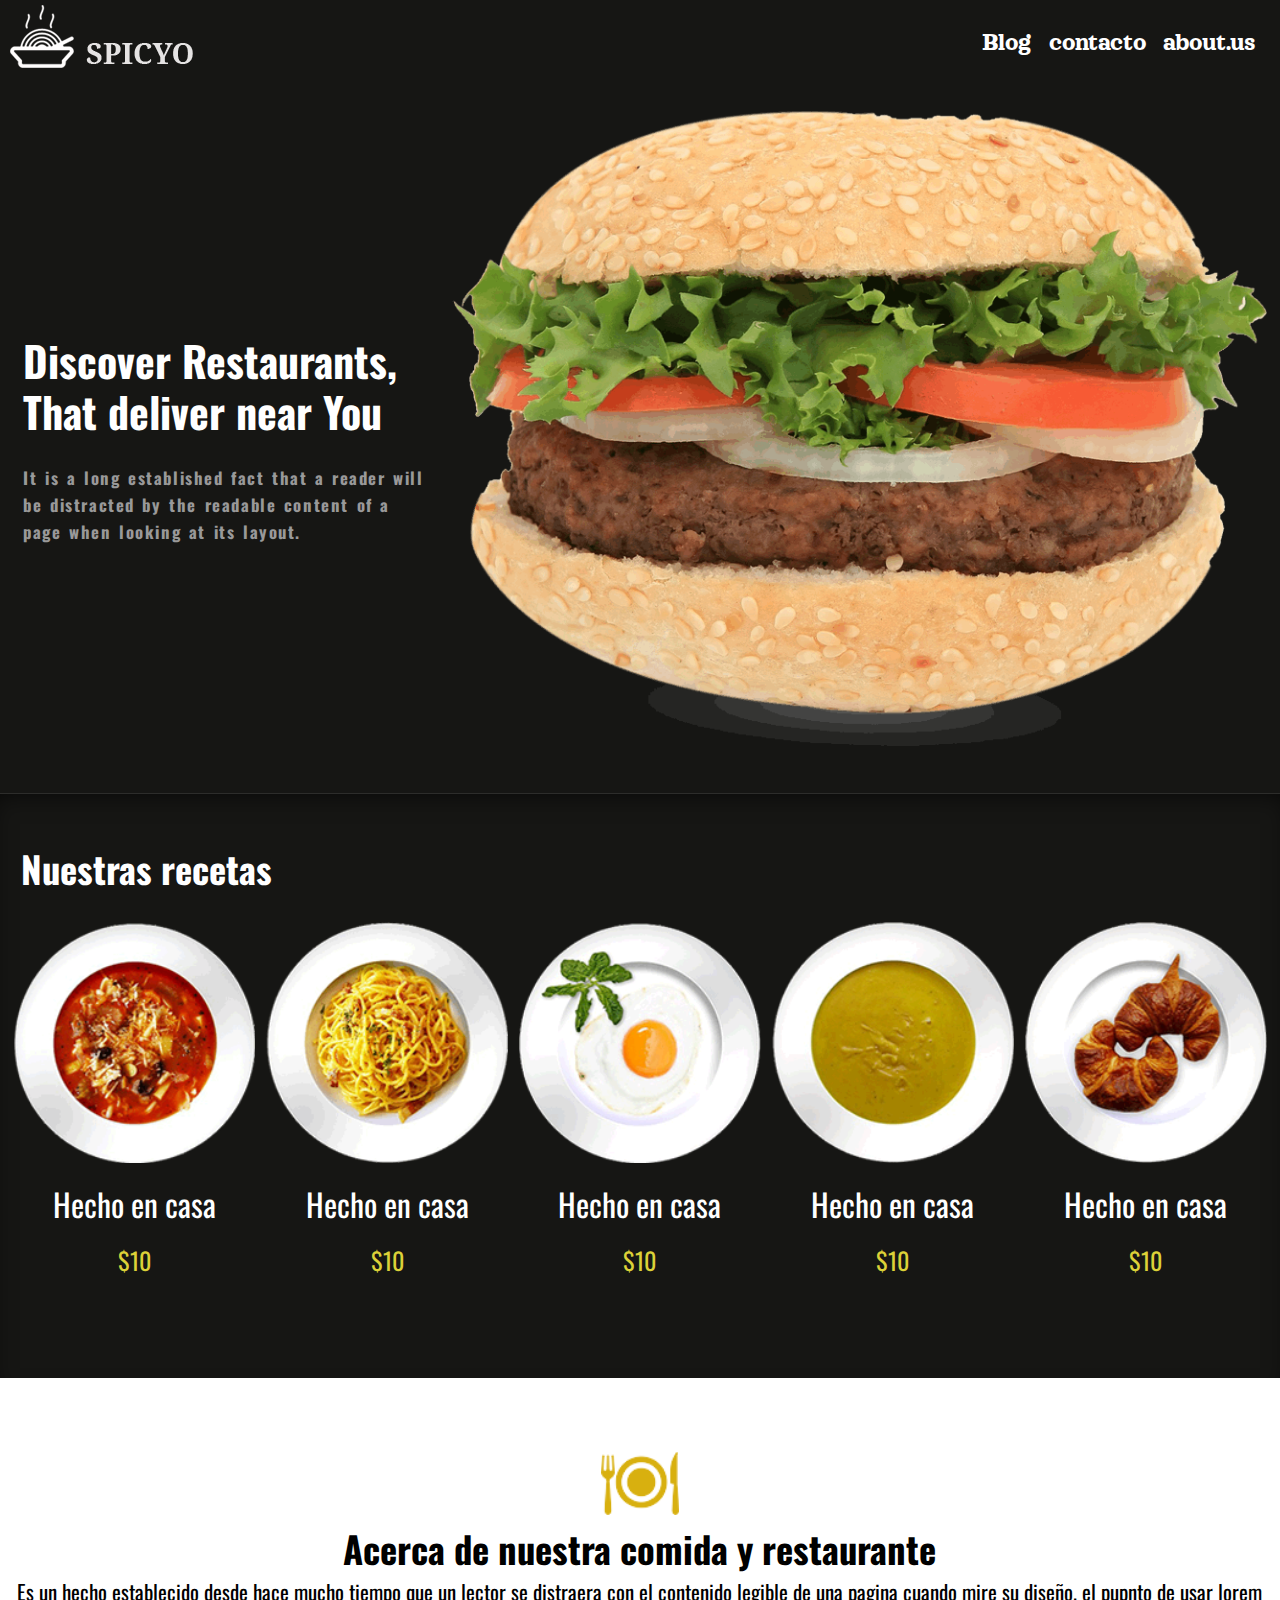
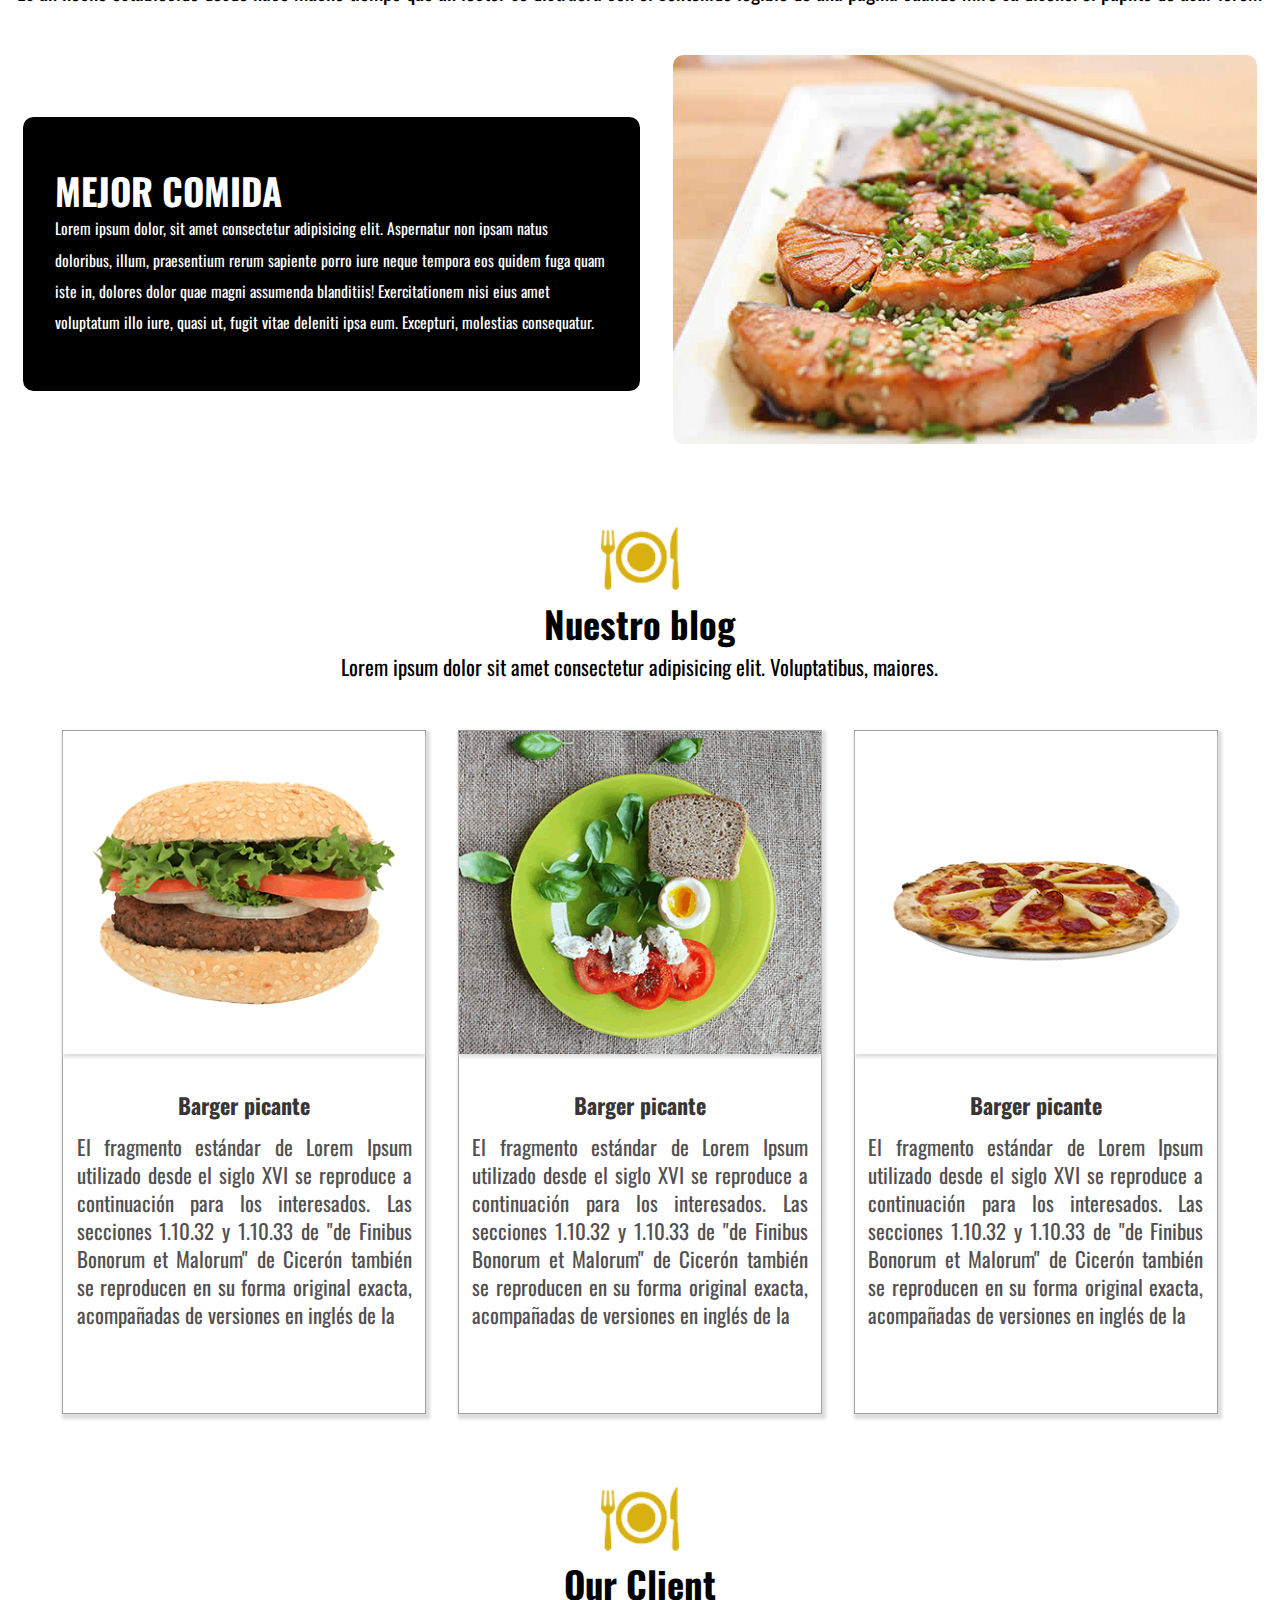
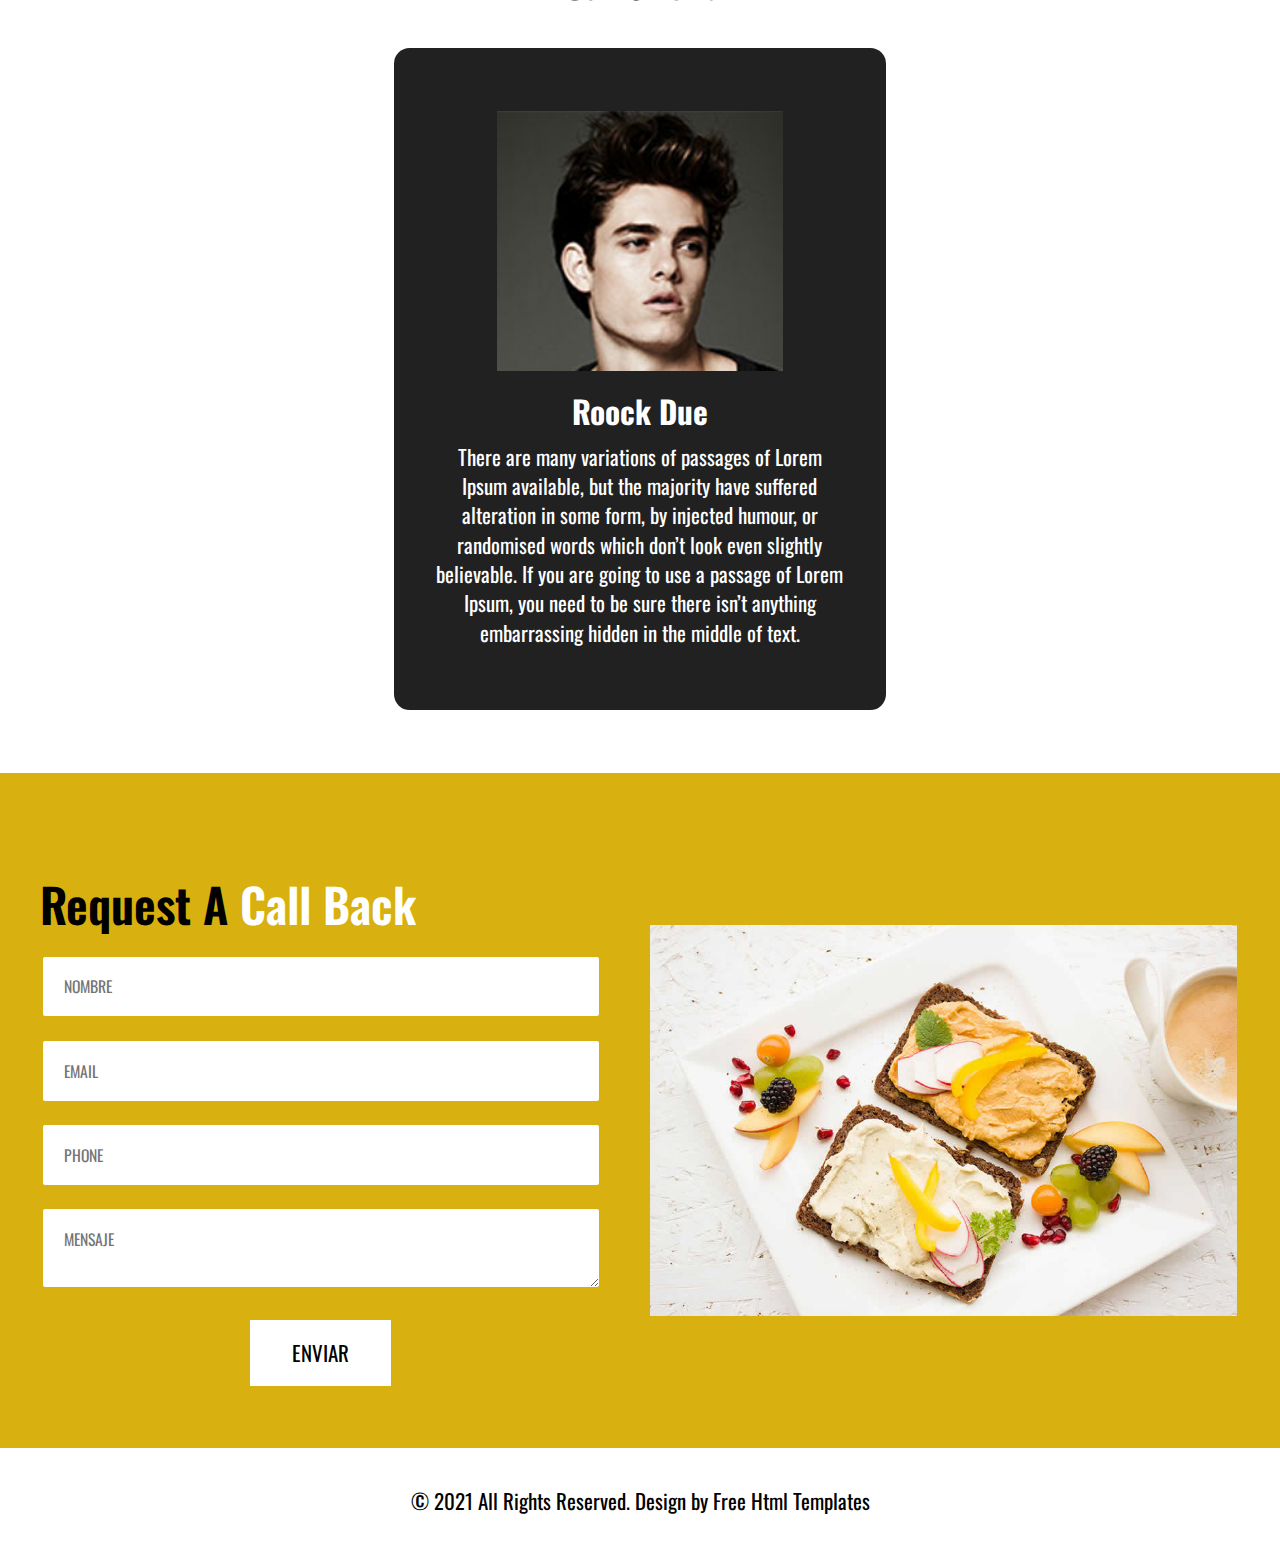
<file: index.html>
<!DOCTYPE html>
<html lang="Es">
<head>
    <meta charset="UTF-8">
    <meta http-equiv="X-UA-Compatible" content="IE=edge">
    <meta name="viewport" content="width=device-width, initial-scale=1.0">
    <title>BLOG DE AMBURGUESA</title>
    <link rel="stylesheet" href="css/normalize.css">
    <link rel="stylesheet" href="css/style.css">
    <link rel="preconnect" href="https://fonts.gstatic.com">
    <link href="https://fonts.googleapis.com/css2?family=Oswald:wght@400;700&display=swap" rel="stylesheet">
    <link rel="preconnect" href="https://fonts.gstatic.com">
    <link href="https://fonts.googleapis.com/css2?family=Orelega+One&family=Oswald:wght@400;700&display=swap" rel="stylesheet">
             
</head>

<body>
    <header class="header">
        <div class="nav">
        <nav class="navegacion">
            <a class="navegacion__logo" href="index.html">
              <img href="index.html" src="img/logo.png" alt="logotipo">
            </a>

                  <div class="navegacion__enlaces"> 
                  <a href="blog.html" class="navegacion__enlace">Blog</a>
                  <a href="contacto.html" class="navegacion__enlace">contacto</a>
                  <a href="about.html" class="navegacion__enlace">about.us</a>
                  </div>
        </nav>
        </div>

        <div class="contenedor">
            <div class="contenedor__hero">
                <div class="contenedor-parrafo">
                    <h1 class="titulo">Discover Restaurants, That deliver near You</h1>
                    <p>It is a long established fact that a reader will be distracted by the readable content of a page when looking at its layout.</p>
                </div>
                <img class="imagen-hamburgesa" src="img/burger_slide.png" alt="">
            </div>
        </div>
    </header>

    <div class="recetas">
        <div class="recetas__texto">
        <h2>Nuestras recetas</h2>
        </div>

        <div class="platillos contenedor">
            <section class="platillo">
                <div class="platillo__iconos">
                    <img src="img/rs1.png" alt="albondigas">
                </div>
                    <p class="platillo-icono__nombre">Hecho en casa</p>
                    <span class="platillo-icono__precio">$10</span>
            </section>

            <section class="platillo">
                <div class="platillo__iconos">
                    <img src="img/rs2.png" alt="albondigas">
                </div>
                    <p class="platillo-icono__nombre">Hecho en casa</p>
                    <span class="platillo-icono__precio">$10</span>
            </section>

            <section class="platillo">
                <div class="platillo__iconos">
                    <img src="img/rs3.png" alt="albondigas">
                </div>
                    <p class="platillo-icono__nombre">Hecho en casa</p>
                    <span class="platillo-icono__precio">$10</span>
            </section>

            <section class="platillo">
                <div class="platillo__iconos">
                    <img src="img/rs4.png" alt="albondigas">
                </div>
                    <p class="platillo-icono__nombre">Hecho en casa</p>
                    <span class="platillo-icono__precio">$10</span>
            </section>

            <section class="platillo">
                <div class="platillo__iconos">
                    <img src="img/rs5.png" alt="albondigas">
                </div>
                    <p class="platillo-icono__nombre">Hecho en casa</p>
                    <span class="platillo-icono__precio">$10</span>
            </section>
        </div>
    </div>

    <main class="contenido">
        <div class="contenedor">
            <div class="main__comidayrestaurante">
            <div class="main__img">
            <img src="img/title.png" alt="platillo-dorado">
            </div>
            <h2>Acerca de nuestra comida y restaurante</h2>
            <p>Es un hecho establecido desde hace mucho tiempo que un lector se distraera con el contenido legible de una pagina cuando mire su diseño. el pupnto de usar lorem</p>
         </div> 
        
         <div class="main__comidaTexto">
            <div class="main__fondo">
            <div class="main__comida">
                <h2>MEJOR COMIDA</h2>
                <p>Lorem ipsum dolor, sit amet consectetur adipisicing elit. Aspernatur non ipsam natus doloribus, illum, praesentium rerum sapiente porro iure neque tempora eos quidem fuga quam iste in, dolores dolor quae magni assumenda blanditiis! Exercitationem nisi eius amet voluptatum illo iure, quasi ut, fugit vitae deleniti ipsa eum. Excepturi, molestias consequatur.</p>
            </div>
            </div>
            <div class="main__fondo2">
                <img class="main__img2" src="img/about-img.jpg" alt="">
            </div>
            </div>
        
        
        
            <div class="main__comidayrestaurante">
                <div class="main__img">
                <img src="img/title.png" alt="platillo-dorado">
                </div>
                <h2>Nuestro blog</h2>
                <p>Lorem ipsum dolor sit amet consectetur adipisicing elit. Voluptatibus, maiores.</p>
            </div> 

            <div class="blog contenedor">
                 <div class="blog__grid">
                     <div class="blog__platos">
                        <img class="img" src="img/blog_img1.png" alt="">
                     <div class="blog__texto">
                         <h3 class="blog__h3">Barger picante</h3>
                         <p>El fragmento estándar de Lorem Ipsum utilizado desde el siglo XVI se reproduce a continuación para los interesados. Las secciones 1.10.32 y 1.10.33 de "de Finibus Bonorum et Malorum" de Cicerón también se reproducen en su forma original exacta, acompañadas de versiones en inglés de la</p>
                     </div>
                    </div>

                    <div class="blog__platos">
                            <img class="img" src="img/blog_img2.png" alt="">
                     <div class="blog__texto">
                         <h3 class="blog__h3">Barger picante</h3>
                         <p>El fragmento estándar de Lorem Ipsum utilizado desde el siglo XVI se reproduce a continuación para los interesados. Las secciones 1.10.32 y 1.10.33 de "de Finibus Bonorum et Malorum" de Cicerón también se reproducen en su forma original exacta, acompañadas de versiones en inglés de la</p>
                     </div>
                    </div>

                    <div class="blog__platos">
                            <img class="img" src="img/blog_img3.png" alt="">
                     <div class="blog__texto">
                         <h3 class="blog__h3">Barger picante</h3>
                         <p>El fragmento estándar de Lorem Ipsum utilizado desde el siglo XVI se reproduce a continuación para los interesados. Las secciones 1.10.32 y 1.10.33 de "de Finibus Bonorum et Malorum" de Cicerón también se reproducen en su forma original exacta, acompañadas de versiones en inglés de la</p>
                     </div>
                    </div>
                 </div>
            </div> 
            
            <section class="blog contenedor">
                <div class="main__comidayrestaurante">
                    <div class="main__img">
                    <img src="img/title.png" alt="platillo-dorado">
                    </div>
                    <h2>Our Client</h2>
                </div > 
                <div class="cliente">
                    <div class="our__cliente">

                    <div class="img__cliente">
                    <img src="img/client.jpg" alt="cliente">
                    </div>

                    <div class="cliente__texto">
                        <h3 class="cliente__textoh3">Roock Due</h3>
                        <p>There are many variations of passages of Lorem Ipsum available, but the majority have suffered alteration in some form, by injected humour, or randomised words which don’t look even slightly believable. If you are going to use a passage of Lorem Ipsum, you need to be sure there isn’t anything embarrassing hidden in the middle of text.</p>
                    </div>
                    </div>
                 </div>
            </section>          
        </div>

        <section class="formulario"> 
                <fieldset class="footer">
                    <legend class="footer__Titulo">Request A <span>Call Back</span> </legend>
                    <div class="todo__campos">
                    <div class="campos">
                        <div class="campo">
                            <input class="input-text" type="text" placeholder="Nombre">
                        </div>
                        <div class="campo">
                            <input class="input-text" type="email" placeholder="Email">
                        </div>
                        <div class="campo">
                            <input class="input-text" type="tel" placeholder="Phone">
                        </div>
                        <div class="campo">
                            <textarea class="input-text" placeholder="Mensaje"></textarea>
                        </div>
                            <input class="button" type="submit" value="Enviar">       
                    </div>
                    <div class="footer__imagen">
                        <img src="img/img.jpg" alt="">
                    </div>
                </div>
                </fieldset>
        </section>

        <footer>
            <div class="pPagina">
                <p>© 2021 All Rights Reserved. Design by Free Html Templates</p>
            </div>
        </footer>
    </main>
</body>
</html>
</file>
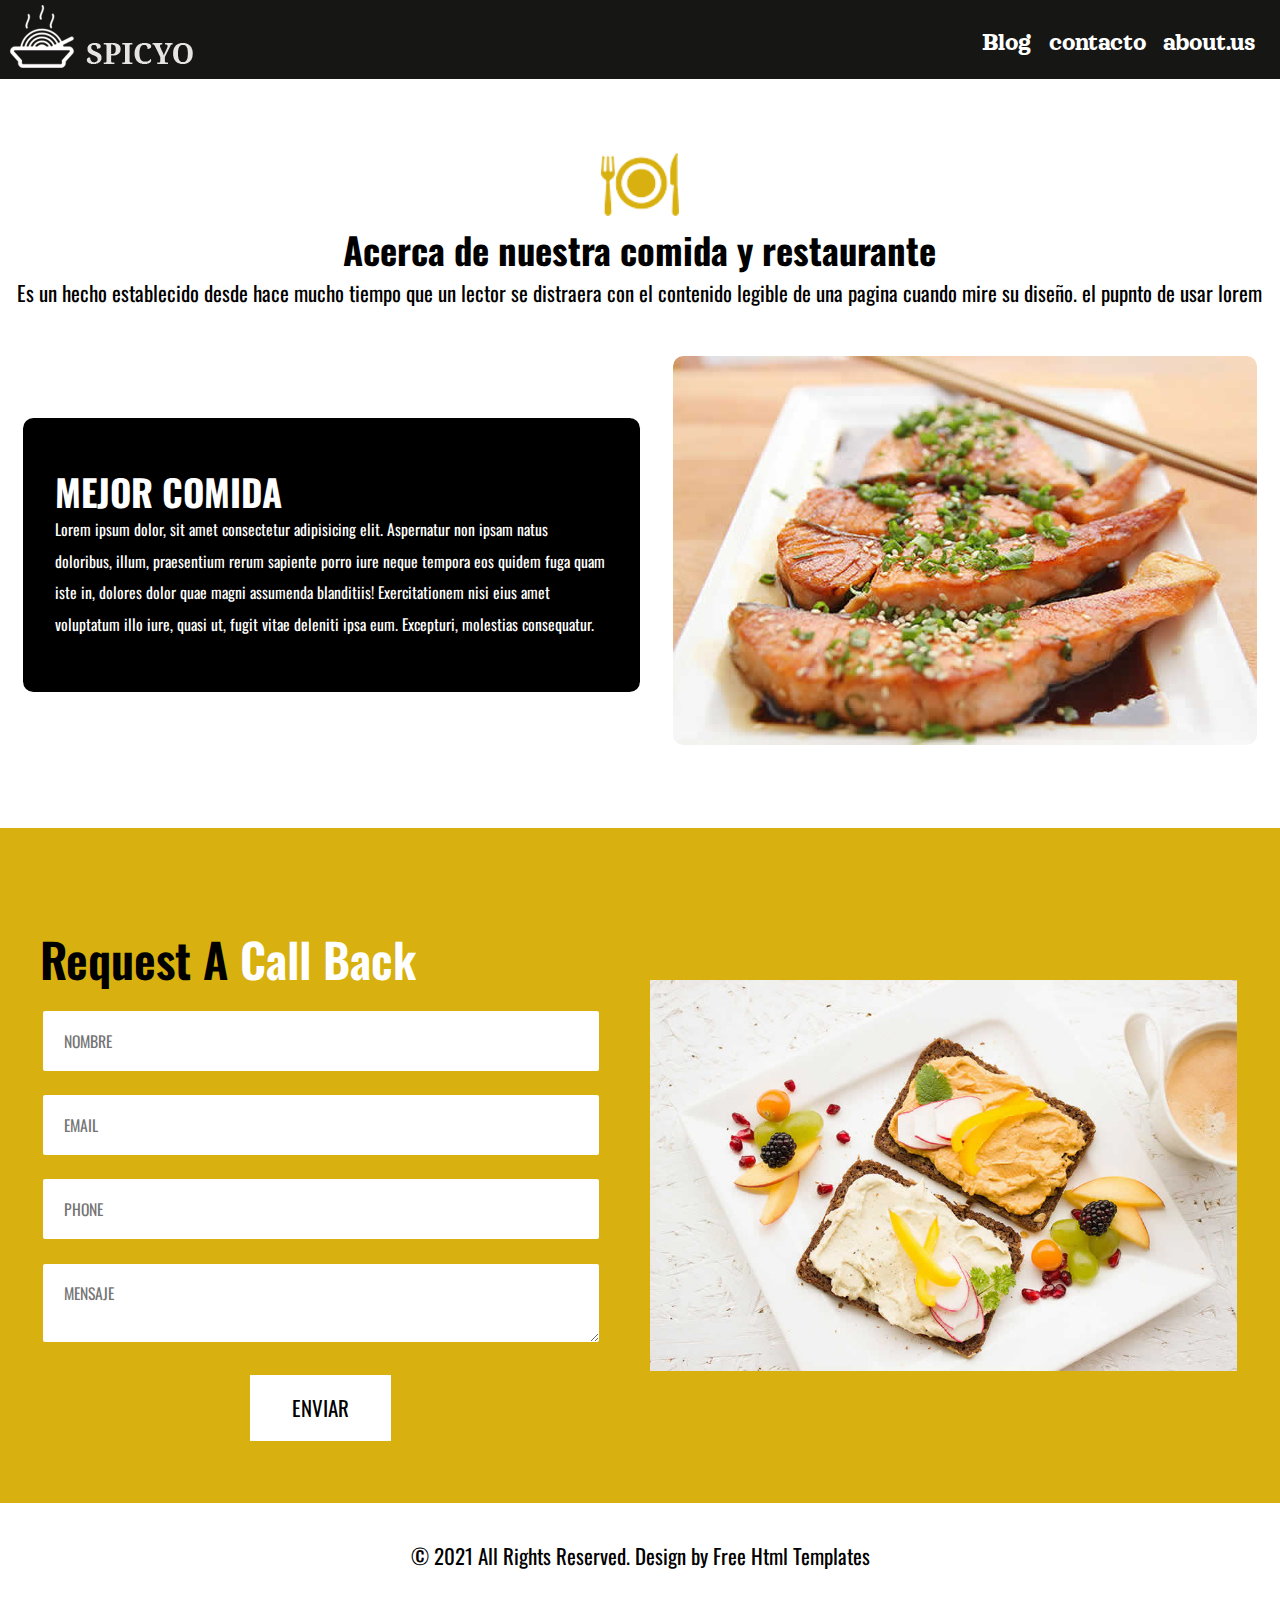
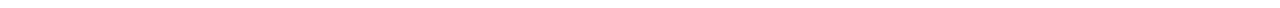
<file: about.html>
<!DOCTYPE html>
<html lang="en">
<head>
    <meta charset="UTF-8">
    <meta http-equiv="X-UA-Compatible" content="IE=edge">
    <meta name="viewport" content="width=device-width, initial-scale=1.0">
    <title>BLOG DE AMBURGUESA</title>
    <link rel="stylesheet" href="css/normalize.css">
    <link rel="stylesheet" href="css/style.css">
    <link rel="preconnect" href="https://fonts.gstatic.com">
    <link href="https://fonts.googleapis.com/css2?family=Oswald:wght@400;700&display=swap" rel="stylesheet">
    <link rel="preconnect" href="https://fonts.gstatic.com">
    <link href="https://fonts.googleapis.com/css2?family=Orelega+One&family=Oswald:wght@400;700&display=swap" rel="stylesheet">         
</head> 

<body>
    <header class="header">
        <div class="nav">
        <nav class="navegacion">
            <a class="navegacion__logo" href="index.html">
              <img href="index.html" src="img/logo.png" alt="logotipo">
            </a>

                  <div class="navegacion__enlaces"> 
                  <a href="blog.html" class="navegacion__enlace">Blog</a>
                  <a href="contacto.html" class="navegacion__enlace">contacto</a>
                  <a href="about.html" class="navegacion__enlace">about.us</a>
                  </div>
        </nav>
        </div>

    </header>

    <main class="contenido">
        <div class="contenedor">
            <div class="main__comidayrestaurante">
            <div class="main__img">
            <img src="img/title.png" alt="platillo-dorado">
            </div>
            <h2>Acerca de nuestra comida y restaurante</h2>
            <p>Es un hecho establecido desde hace mucho tiempo que un lector se distraera con el contenido legible de una pagina cuando mire su diseño. el pupnto de usar lorem</p>
         </div> 
        
         <div class="main__comidaTexto">
            <div class="main__fondo">
            <div class="main__comida">
                <h2>MEJOR COMIDA</h2>
                <p>Lorem ipsum dolor, sit amet consectetur adipisicing elit. Aspernatur non ipsam natus doloribus, illum, praesentium rerum sapiente porro iure neque tempora eos quidem fuga quam iste in, dolores dolor quae magni assumenda blanditiis! Exercitationem nisi eius amet voluptatum illo iure, quasi ut, fugit vitae deleniti ipsa eum. Excepturi, molestias consequatur.</p>
            </div>
            </div>
            <div class="main__fondo2">
                <img class="main__img2" src="img/about-img.jpg" alt="">
            </div>
            </div>
 
            <div class="main__comidayrestaurante">
            </div> 
        </div>
        <section class="formulario"> 
                <fieldset class="footer">
                    <legend class="footer__Titulo">Request A <span>Call Back</span> </legend>
                    <div class="todo__campos">
                    <div class="campos">
                        <div class="campo">
                            <input class="input-text" type="text" placeholder="Nombre">
                        </div>
                        <div class="campo">
                            <input class="input-text" type="email" placeholder="Email">
                        </div>
                        <div class="campo">
                            <input class="input-text" type="tel" placeholder="Phone">
                        </div>
                        <div class="campo">
                            <textarea class="input-text" placeholder="Mensaje"></textarea>
                        </div>
                            <input class="button" type="submit" value="Enviar">       
                    </div>
                    <div class="footer__imagen">
                        <img src="img/img.jpg" alt="">
                    </div>
                </div>
                </fieldset>
        </section>

        <footer>
            <div class="pPagina">
                <p>© 2021 All Rights Reserved. Design by Free Html Templates</p>
            </div>
        </footer>
    </main>
</body>
</html>
</file>
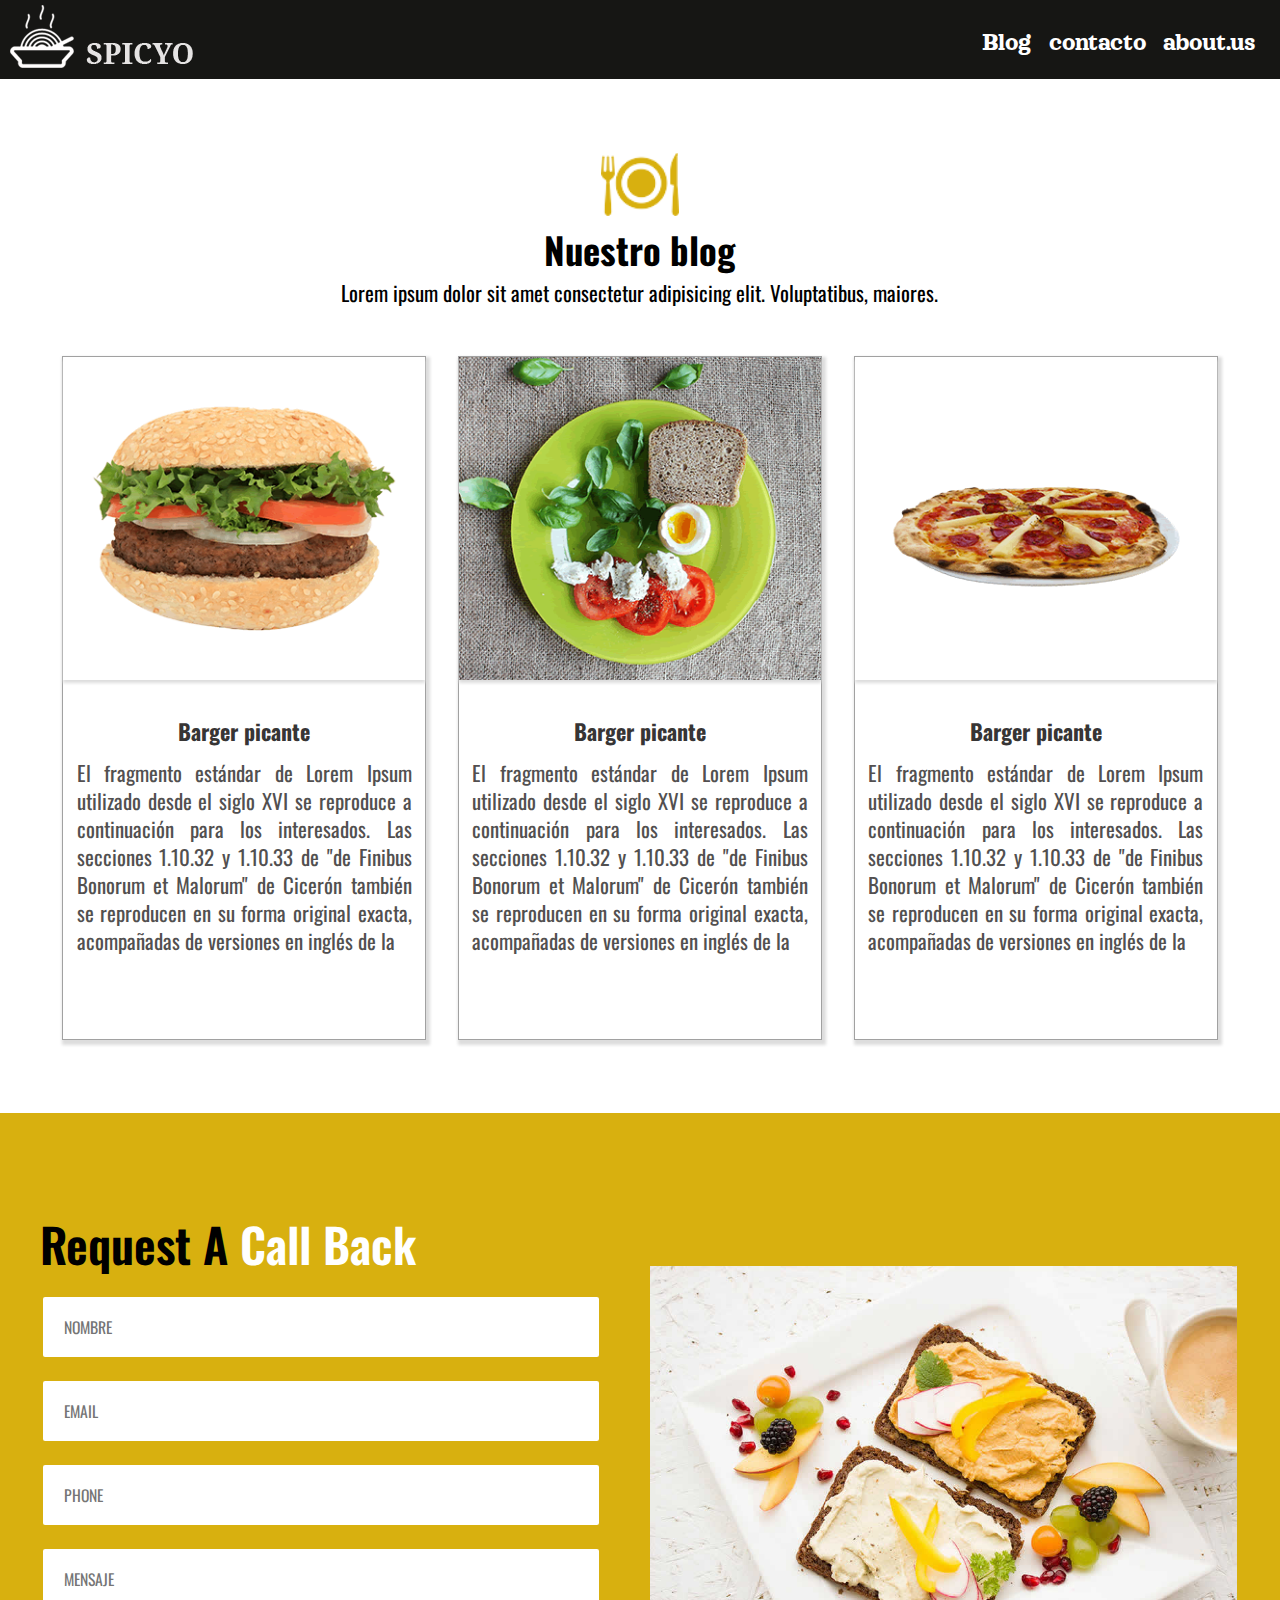
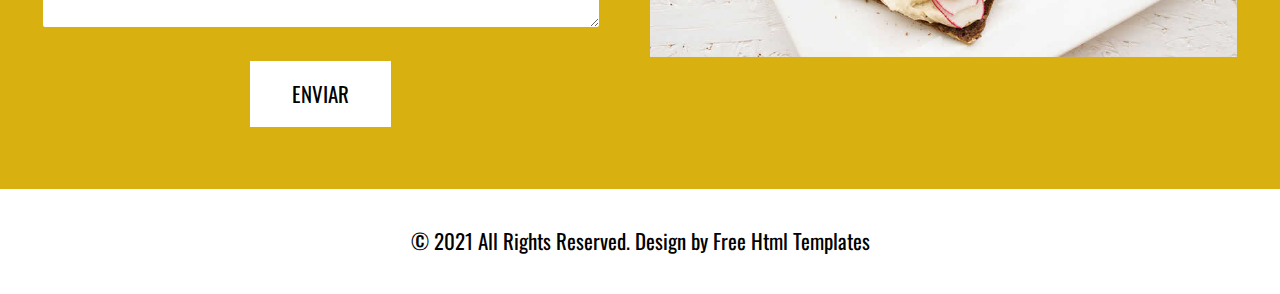
<file: blog.html>
<!DOCTYPE html>
<html lang="en">
<head>
    <meta charset="UTF-8">
    <meta http-equiv="X-UA-Compatible" content="IE=edge">
    <meta name="viewport" content="width=device-width, initial-scale=1.0">
    <title>BLOG DE AMBURGUESA</title>
    <link rel="stylesheet" href="css/normalize.css">
    <link rel="stylesheet" href="css/style.css">
    <link rel="preconnect" href="https://fonts.gstatic.com">
    <link href="https://fonts.googleapis.com/css2?family=Oswald:wght@400;700&display=swap" rel="stylesheet">
    <link rel="preconnect" href="https://fonts.gstatic.com">
    <link href="https://fonts.googleapis.com/css2?family=Orelega+One&family=Oswald:wght@400;700&display=swap" rel="stylesheet">
             
</head>

<body>
    <header class="header">
        <div class="nav">
        <nav class="navegacion">
            <a class="navegacion__logo" href="index.html">
              <img href="index.html" src="img/logo.png" alt="logotipo">
            </a>

                  <div class="navegacion__enlaces"> 
                  <a href="blog.html" class="navegacion__enlace">Blog</a>
                  <a href="contacto.html" class="navegacion__enlace">contacto</a>
                  <a href="about.html" class="navegacion__enlace">about.us</a>
                  </div>
        </nav>
        </div>
    </header>
    
    <main class="contenido">
        <div class="contenedor">
            <div class="main__comidayrestaurante">
                <div class="main__img">
                <img src="img/title.png" alt="platillo-dorado">
                </div>
                <h2>Nuestro blog</h2>
                <p>Lorem ipsum dolor sit amet consectetur adipisicing elit. Voluptatibus, maiores.</p>
            </div> 

            <div class="blog contenedor">
                 <div class="blog__grid">
                     <div class="blog__platos">
                        <img class="img" src="img/blog_img1.png" alt="">
                     <div class="blog__texto">
                         <h3 class="blog__h3">Barger picante</h3>
                         <p>El fragmento estándar de Lorem Ipsum utilizado desde el siglo XVI se reproduce a continuación para los interesados. Las secciones 1.10.32 y 1.10.33 de "de Finibus Bonorum et Malorum" de Cicerón también se reproducen en su forma original exacta, acompañadas de versiones en inglés de la</p>
                     </div>
                    </div>

                    <div class="blog__platos">
                            <img class="img" src="img/blog_img2.png" alt="">
                     <div class="blog__texto">
                         <h3 class="blog__h3">Barger picante</h3>
                         <p>El fragmento estándar de Lorem Ipsum utilizado desde el siglo XVI se reproduce a continuación para los interesados. Las secciones 1.10.32 y 1.10.33 de "de Finibus Bonorum et Malorum" de Cicerón también se reproducen en su forma original exacta, acompañadas de versiones en inglés de la</p>
                     </div>
                    </div>

                    <div class="blog__platos">
                            <img class="img" src="img/blog_img3.png" alt="">
                     <div class="blog__texto">
                         <h3 class="blog__h3">Barger picante</h3>
                         <p>El fragmento estándar de Lorem Ipsum utilizado desde el siglo XVI se reproduce a continuación para los interesados. Las secciones 1.10.32 y 1.10.33 de "de Finibus Bonorum et Malorum" de Cicerón también se reproducen en su forma original exacta, acompañadas de versiones en inglés de la</p>
                     </div>
                    </div>
                 </div>
            </div> 
            
            <section class="blog contenedor">
                <div class="main__comidayrestaurante">
                </div > 
            </section>          
        </div>

        <section class="formulario"> 
                <fieldset class="footer">
                    <legend class="footer__Titulo">Request A <span>Call Back</span> </legend>
                    <div class="todo__campos">
                    <div class="campos">
                        <div class="campo">
                            <input class="input-text" type="text" placeholder="Nombre">
                        </div>
                        <div class="campo">
                            <input class="input-text" type="email" placeholder="Email">
                        </div>
                        <div class="campo">
                            <input class="input-text" type="tel" placeholder="Phone">
                        </div>
                        <div class="campo">
                            <textarea class="input-text" placeholder="Mensaje"></textarea>
                        </div>
                            <input class="button" type="submit" value="Enviar">       
                    </div>
                    <div class="footer__imagen">
                        <img src="img/img.jpg" alt="">
                    </div>
                </div>
                </fieldset>
        </section>

        <footer>
            <div class="pPagina">
                <p>© 2021 All Rights Reserved. Design by Free Html Templates</p>
            </div>
        </footer>
    </main>
</body>
</html>
</file>
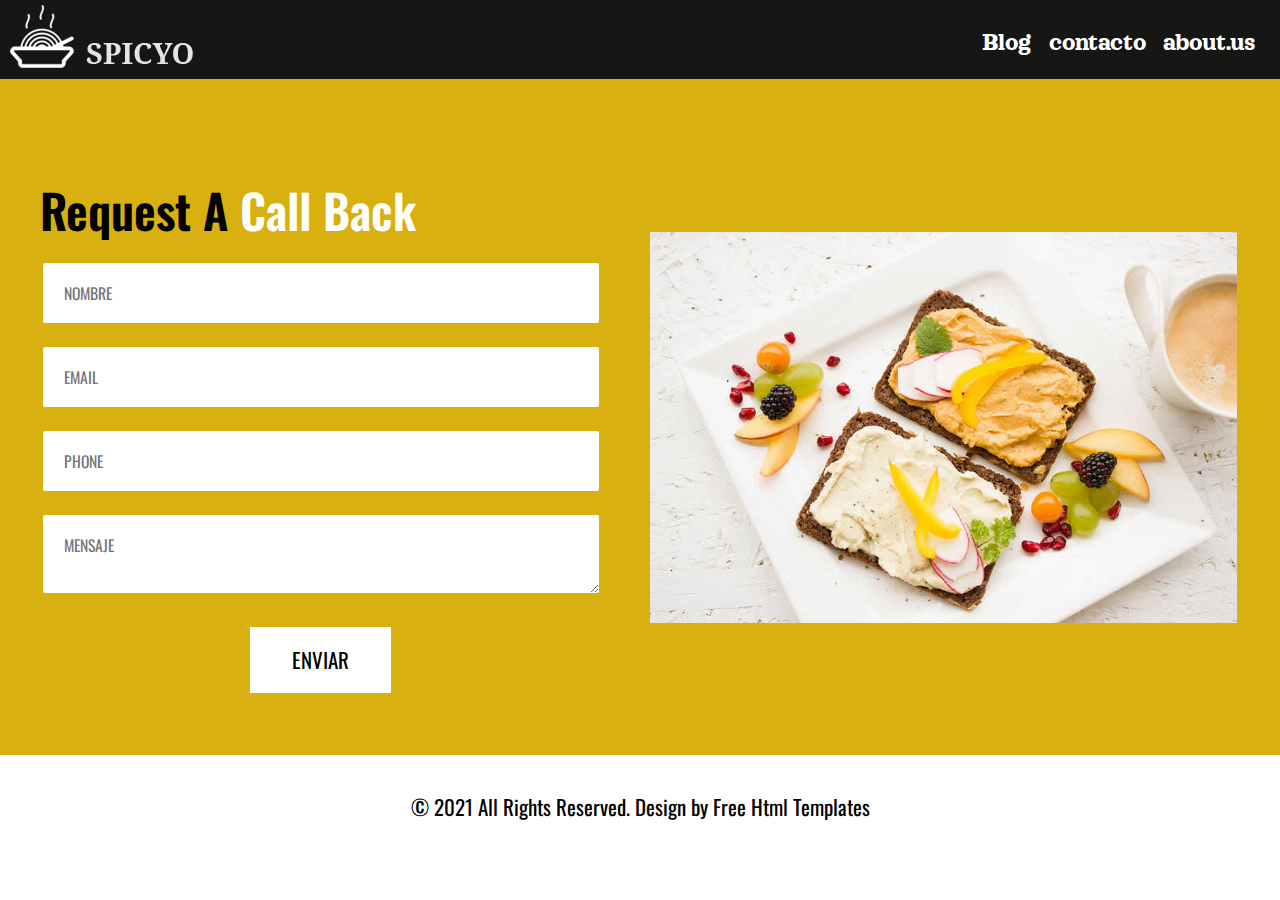
<file: contacto.html>
<!DOCTYPE html>
<html lang="en">
<head>
    <meta charset="UTF-8">
    <meta http-equiv="X-UA-Compatible" content="IE=edge">
    <meta name="viewport" content="width=device-width, initial-scale=1.0">
    <title>BLOG DE AMBURGUESA</title>
    <link rel="stylesheet" href="css/normalize.css">
    <link rel="stylesheet" href="css/style.css">
    <link rel="preconnect" href="https://fonts.gstatic.com">
    <link href="https://fonts.googleapis.com/css2?family=Oswald:wght@400;700&display=swap" rel="stylesheet">
    <link rel="preconnect" href="https://fonts.gstatic.com">
    <link href="https://fonts.googleapis.com/css2?family=Orelega+One&family=Oswald:wght@400;700&display=swap" rel="stylesheet">     
</head>

<body>
    <header class="header">
        <div class="nav">
        <nav class="navegacion">
            <a class="navegacion__logo" href="index.html">
              <img href="index.html" src="img/logo.png" alt="logotipo">
            </a>

                  <div class="navegacion__enlaces"> 
                  <a href="blog.html" class="navegacion__enlace">Blog</a>
                  <a href="contacto.html" class="navegacion__enlace">contacto</a>
                  <a href="about.html" class="navegacion__enlace">about.us</a>
                  </div>
        </nav>
        </div>
    </header>

        <section class="formulario"> 
                <fieldset class="footer">
                    <legend class="footer__Titulo">Request A <span>Call Back</span> </legend>
                    <div class="todo__campos">
                    <div class="campos">
                        <div class="campo">
                            <input class="input-text" type="text" placeholder="Nombre">
                        </div>
                        <div class="campo">
                            <input class="input-text" type="email" placeholder="Email">
                        </div>
                        <div class="campo">
                            <input class="input-text" type="tel" placeholder="Phone">
                        </div>
                        <div class="campo">
                            <textarea class="input-text" placeholder="Mensaje"></textarea>
                        </div>
                            <input class="button" type="submit" value="Enviar">       
                    </div>
                    <div class="footer__imagen">
                        <img src="img/img.jpg" alt="">
                    </div>
                </div>
                </fieldset>
        </section>

        <footer>
            <div class="pPagina">
                <p>© 2021 All Rights Reserved. Design by Free Html Templates</p>
            </div>
        </footer>
    </main>
</body>
</html>
</file>
<file: css/style.css>
:root{
    --primario: #000000;
    --secundario: #F5F40C;
    --terciario: #ffffff;
    --cuarto: #E3C525;

    --fuenteHeader: 'Orelega One', sans-serif;
    --fuenteParrafos: 'Oswald', sans-serif;
}

html{
    box-sizing: border-box;
    font-size: 65.5%;
}
*, *:before, *:after{
    box-sizing: inherit;
}
*{
    padding: 0;
    margin: 0;
}

/**globales**/
body{
    font-family: var(--fuenteParrafos);
    font-size: 1.5rem;
    line-height: 2;
}
img{
    width: 100%;
}
.contenedor{
    max-width: 120rem;
    width: 98%;
    margin: 0 auto;
}

a{
    text-decoration: none;
}
h1,h2,h3,h4{
    font-size: var(--fuenteParrafos);
    line-height: 1.2;
}
h1{
    font-size: 4rem;
}
h2{
    font-size: 3.5rem;
}

h4{

    font-size: 1.5rem;
}

/**Header**/
.header{
    background-color: #161614;
}
.navegacion{
    margin: 0px 10px 0px 10px;
    padding-top: 5px;
    font-family: var(--fuenteHeader);
    display: flex;
    align-items: center;
    justify-content: space-between;
}
.navegacion__enlaces{
    text-align: center;
    font-size: 2.5rem;
    word-spacing: 1rem;
    margin-right: 15px;
}
.navegacion__enlace{
    color: var(--terciario);
}

/** hamburguesa principal **/
.contenedor__hero{
    display: flex;
    align-items: center;
    justify-content: space-between;
    padding-top: 10px;
    padding-bottom: 30px;
}
.imagen-hamburgesa{
    margin-bottom: -0.5rem;
    width: 65%;
    margin-top: 2rem;
}
.contenedor-parrafo{
    padding-right: 1.8rem;
    padding-left: 1rem;
    text-align: start;
    color: white;
    margin: 0 0;
}
.contenedor-parrafo p{
    font-family: var(--fuenteParrafos);
    color: #999;
    font-size: 1.6rem;
    font-weight: 700;
    line-height: 2.6rem;
    word-spacing: 0.2rem;
    letter-spacing: 0.15rem;
}


/**Nuestras recetas**/
.recetas{
    padding-top: 5rem;
    padding-bottom: 9rem;
    background-color: #161614;
    border-top: solid rgba(255,255,255,.1) 1px;
    box-shadow: inset 0 10px 30px -16px #000;
}
.recetas__texto{
    color: white;
    padding-left: 2rem;
    padding-bottom: 2rem;
}
.platillos{
    display: grid;
    grid-template-columns: 1fr 1fr 1fr 1fr 1fr;
    gap: 1rem;
    text-align: center;
    padding-top: 1rem;
}
.platillo-icono__nombre{
    font-size: 3rem;
    color: white;
}
.platillo-icono__precio{
    font-size: 2.3rem;
    color: #DCD138;
}


/**MAIN - acerca de**/
.main__img{
    width: 7.5rem;
    display: block;
    margin: auto;
}
.main__comidayrestaurante{
    margin-top: 7rem;
    margin-bottom: 4rem;
    text-align: center;
    font-size: 2rem;
}


/**main-segundo**/
.main__comidaTexto{
    margin-left: 1rem;
    margin-right: 1rem;
    display: flex;
    align-items: center;
    justify-content: space-between;
    gap: 2rem;
}
.main__fondo{
    width: 50%;
    background-color: black;
    color: white;
    border-radius: 1rem;
}
.main__comida{ 
    padding: 5rem 3rem;
}
.main__img2{
    align-items: center;
    border-radius: 1rem;
}
.blog__grid{
    display: grid;
    align-items: center ;
    grid-template-columns: 1fr 1fr 1fr;
    justify-content: space-between;
    gap: 3rem;
    margin-left: 3.5rem;
    margin-right: 3.5rem;
}
.blog__platos{
    border: #a1a1a1 solid 0.5px;
    box-shadow: #ddd 2px 3px 3px 2px;
    background: #fff;
    color: #525050;
}
.blog__h3{
    text-align: center;
    color: #373535;
    font-size: 22px;
    line-height: 25px;
    padding: 0px 20px;
    padding-top: 30px;
    padding-bottom: 15px;
}
.img{
        box-shadow: #ddd 0px 3px 3px 0px;
}
.blog__texto{
    font-size: 2rem;
    text-align: justify;
    line-height: 28px;
    padding: 0rem 1.3rem;
    padding-bottom: 8rem;
}

/** CLIENTEEEEEEE **/
.our__cliente{
    text-align: center;
    background-color: #212121;
    color: white;
    border-radius: 1.5rem;
    padding: 6rem 4rem;
    width: 40%;
    margin-left: auto;
    margin-right: auto;
    margin-bottom: 6rem;
}
.img__cliente{
    width: 70%;
    margin-left: auto;
    margin-right: auto;
}
.cliente__textoh3{
    font-size: 3rem;
    line-height: 2.8rem;
    padding: 1.5rem;
}
.cliente__texto{
    font-size: 2rem;
    line-height: 2.8rem;
    font-weight: 400;
}

/** FORMULARIO DE ENVIO**/
.formulario{
    padding-bottom: 5rem;
    padding-top: 8rem;
    background-color:#d8b00f;
}
.formulario fieldset{
    border: none;
}
.todo__campos{
    display: grid;
    grid-template-columns: 1fr 1fr;
    column-gap: 2rem;
    text-align: center;
}
.campo{
    width: 100%;
    margin-bottom: 2.3rem;
}
.footer__Titulo{
    padding-left: 2.7rem;
    font-size:4.5rem;
    font-weight: 600;
}
.footer__Titulo span{
    color: #fff;
}
.input-text{
    padding: 2rem 2rem;
    width: 90%;
    border-radius: 0.2rem;
    border: none;
    text-transform: uppercase;
}
.footer__imagen{
    margin-top: -3rem;
    width: 95%;
}
.button{
    color: #000;
    background-color: white;
    border: none;
    padding: 2rem 4rem;
    text-align: center;
    text-decoration: none;
    font-family: var(--fuenteParrafos);
    font-size: 2rem;
    text-transform: uppercase;
    box-shadow: inset 0 0 0 0 #f9e506;
    outline: none;
    
}
.button:hover{
    box-shadow: inset 300px 0 0 0 #000;
    cursor: pointer;
    color: #fff;
}

/**PIE DE PAGINA**/
.pPagina{
    padding-top: 3rem;
    padding-bottom: 3rem;
    text-align: center;
    font-size: 2rem;
    background-color: #fff;
}

/** ADAPTACION A DISPOSITIVOS MOVILES MEDIA QUERY**/

 @media screen and (max-width: 768px){
    .navegacion{
        display: grid;
        align-items: center;
        justify-content:center;
     }
     .navegacion__enlaces{
        margin: 0%;
        text-align: center;
        font-size: 2.2rem;
        word-spacing: 1rem;
     }
     .navegacion__logo{
        width: 75%;
        margin: auto;
     }
     .navegacion__enlaces{
         font-size: 2.6rem;
     }
     .contenedor__hero{
         display: block;
         text-align: center;
     }
     .contenedor-parrafo{
         text-align: center;
         font-size: 3rem;
     }
     .contenedor-parrafo p{
         font-size: 2rem;
     }
     .platillos{
        display: grid;
        grid-template-columns: 1fr 1fr ;
        column-gap: 1rem;
     }
     .platillo__iconos{
         margin: auto;
         width:72%;
     }
     .main__comidaTexto{
         display: flex;
         flex-direction: column;
         row-gap: 5rem;
     }
     .main__fondo{
         width: 75%;
         border-radius: 0%;
         text-align: center;
     }
     .main__comida{
         padding-left: 1rem;
         padding-right: 1rem;
         font-size: 1.6rem;
         font-weight:500;
     }
     .main__fondo2{
         width: 75%;
         border-radius: 0%;
     }
     .main__img2{
        border-radius: 0%;
     }

     /*BLOG*/
     .blog__grid{
         width: 68%;
         display: flex;
         flex-wrap: wrap;
         margin: auto;
         gap: 5rem;
     }

     /*CLIENTE*/
     .our__cliente{
         width: 65%;
     }

     /*FORMULARIO*/
     .todo__campos{
         display: flex;
         flex-direction: column;
     }
     .footer__imagen{
         width: 85%;
         margin: auto;
         margin-top: 1rem;
     }
}

@media screen and (max-width: 480px) {
    .platillos{
        display: flex;
        flex-direction: column;
        width: 65%;
    }
    .recetas__texto{
        text-align: center;
        padding: 0%;
    }
    .main__fondo{
        width: 70%;
    }
}
</file>
